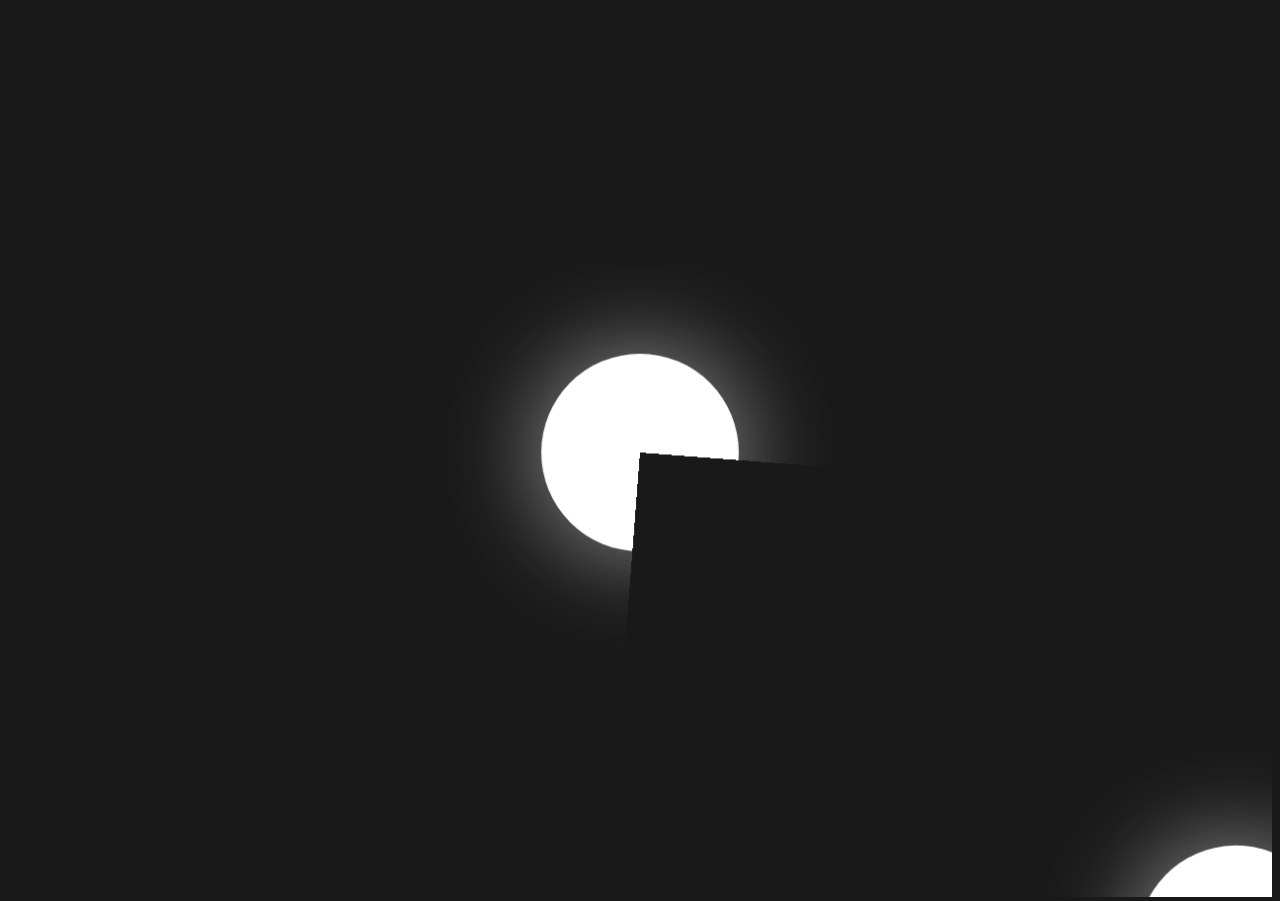
<file: Astro-Shooter/index.html>
<!DOCTYPE html>
<html lang="en">
<head>
    <meta charset="UTF-8">
    <meta name="viewport" content="width=device-width, initial-scale=1.0">
    <title>Astro Shooter</title>

    <link rel="stylesheet" href="style.css">
</head>
<body>

        <canvas id="canvas"></canvas>

        <script src="script.js"></script>

</body>
</html>
</file>
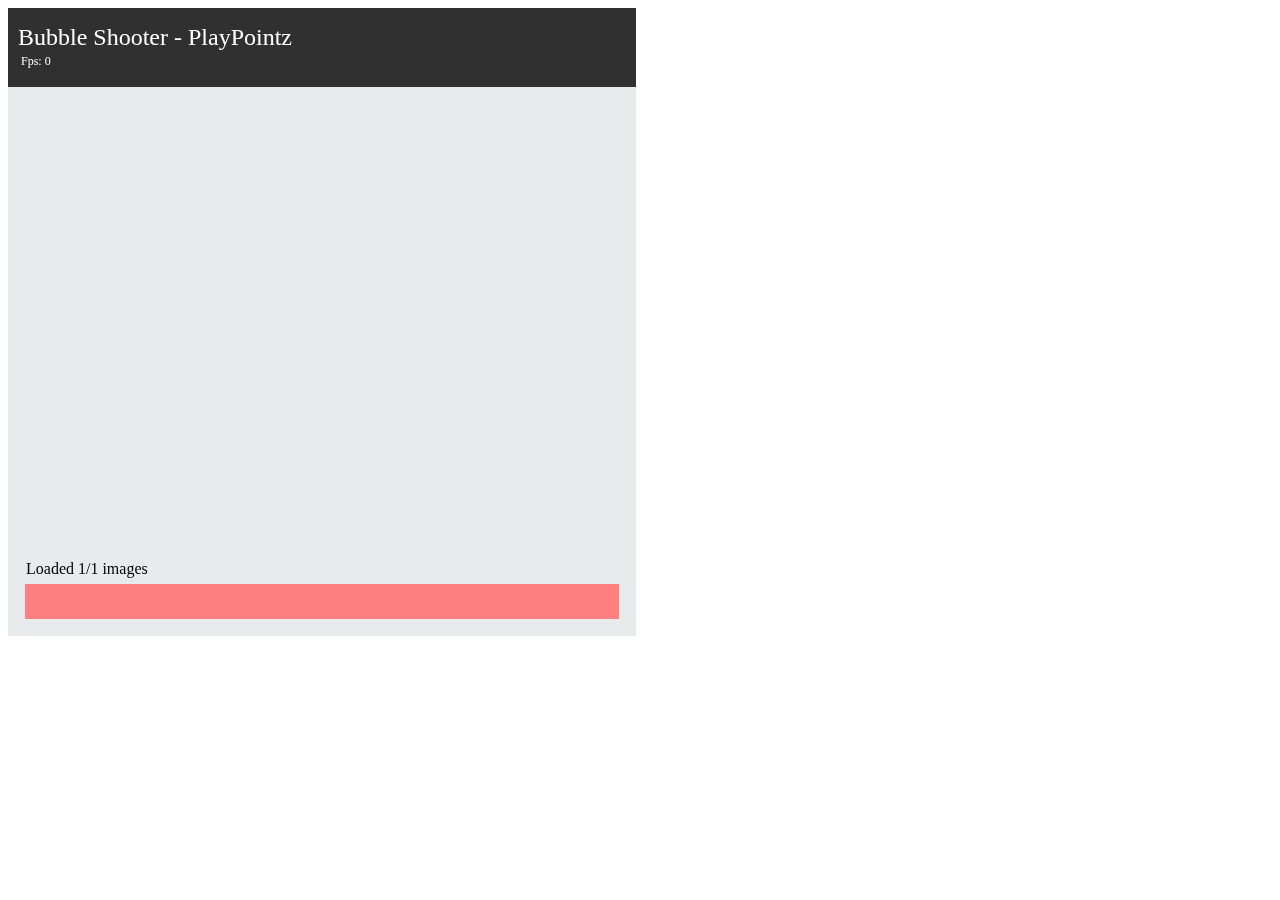
<file: Bubble-Shooter/index.html>
<!DOCTYPE html>
<html>
<head>
<meta charset="UTF-8">
<title>Rembound.com Example</title>
<script type='text/javascript' src='script.js'></script>
</head>
<body>
<canvas id="viewport" width="628" height="628"></canvas>
</body>
</html>
</file>
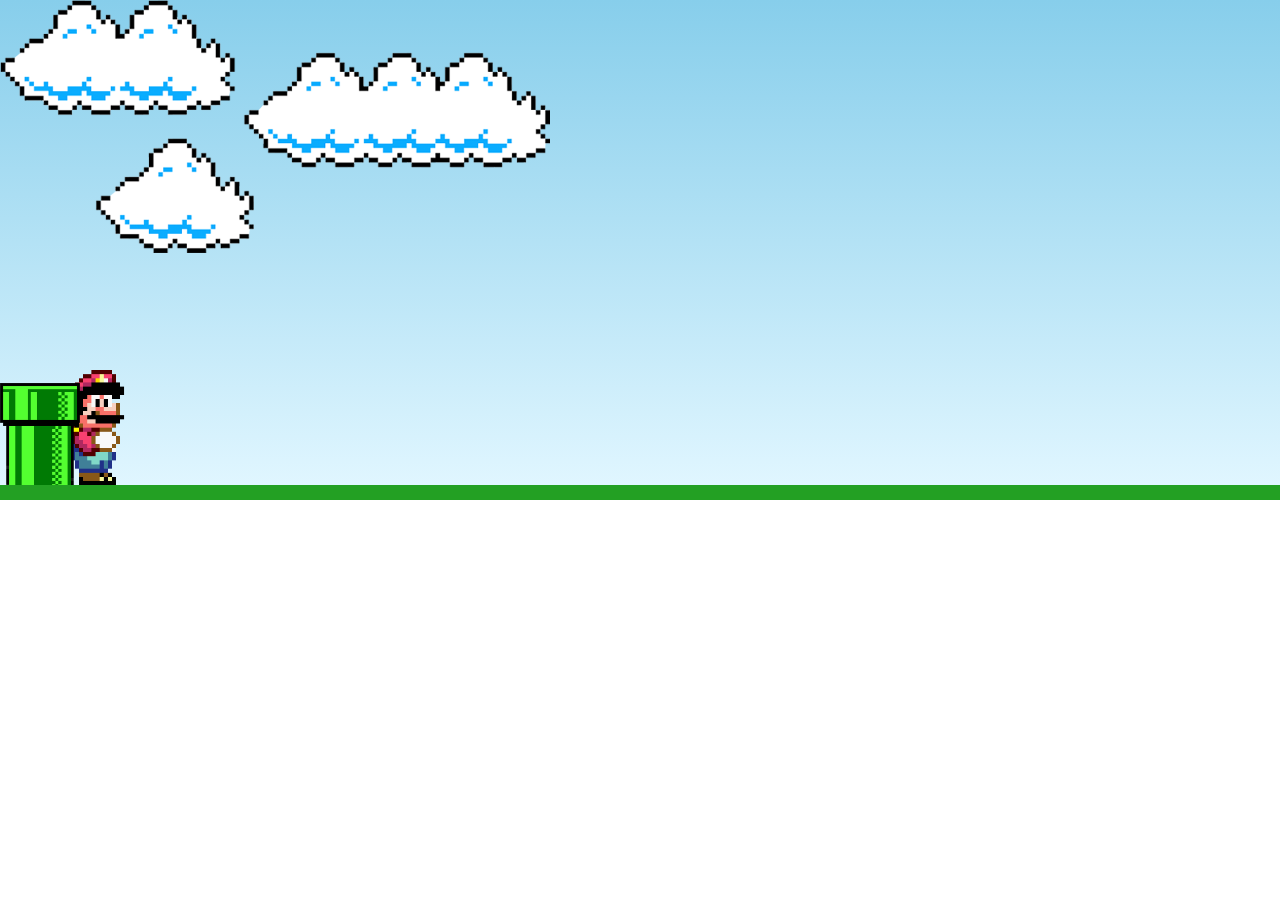
<file: mario/index.html>
<!DOCTYPE html>
<html lang="en">
  <head>
    <meta charset="UTF-8" />
    <meta http-equiv="X-UA-Compatible" content="IE=edge" />
    <meta name="viewport" content="width=device-width, initial-scale=1.0" />

    <link rel="stylesheet" href="css/style.css" />
    <script src="js/script.js" defer></script>

    <title>Mario Jump</title>
  </head>
  <body>
    <div class="game-board">
      <img src="./sources/clouds.png" class="clouds" />
      <img src="./sources/mario.gif" class="mario" />
      <img src="./sources/pipe.png" class="pipe" />
    </div>
  </body>
</html>
</file>
<file: Astro-Shooter/style.css>
html {
    overflow: hidden;
    height: 100%;
    background: #191919;
    width: 100%;
}

#canvas {
    background: url("https://marclopezavila.github.io/planet-defense-game/img/space.jpg")
        no-repeat;
    width: 100%;
    height: 100%;
    background-size: cover;
}

#canvas.playing {
    cursor: url("https://marclopezavila.github.io/planet-defense-game/img/aim_red.png")
            17.5 17.5,
        auto !important;
}
</file>
<file: mario/css/style.css>
*{
    margin: 0;
    padding: 0;
    box-sizing: border-box;
}

.game-board {
    width: 100%;
    height: 500px;
    border-bottom: 15px solid rgb(35, 160, 35);
    margin: 0 auto;
    position: relative;
    overflow: hidden;
    background: linear-gradient(#87CEEB, #E0F6FF);
}

.pipe {
    position: absolute;
    bottom: 0;
    width: 80px;
    animation: pipe-animation 3s infinite linear;

}

.mario {
    width: 150px;
    position: absolute;
    bottom: 0px;
}

.jump {
    animation: jump 500ms ease-out;
}

.clouds {
    position: absolute;
    width: 550px;
    animation: clouds-animation 20s infinite linear;
}

@keyframes pipe-animation {
    from {
        right: -80px;
    }

    to {
        right: 100%;

    }
}

@keyframes jump {
    0% {
        bottom: -550px;
    }

    40% {
        bottom: 180px;
    }

    50% {
        bottom: 180px;
    }

    60% {
        bottom: 180px;
    }

    100%{
        bottom: 0;
    }
}

@keyframes clouds-animation {
    from {
        right: 0;
    }

    to {
        right: 100%;
    }
}
</file>
